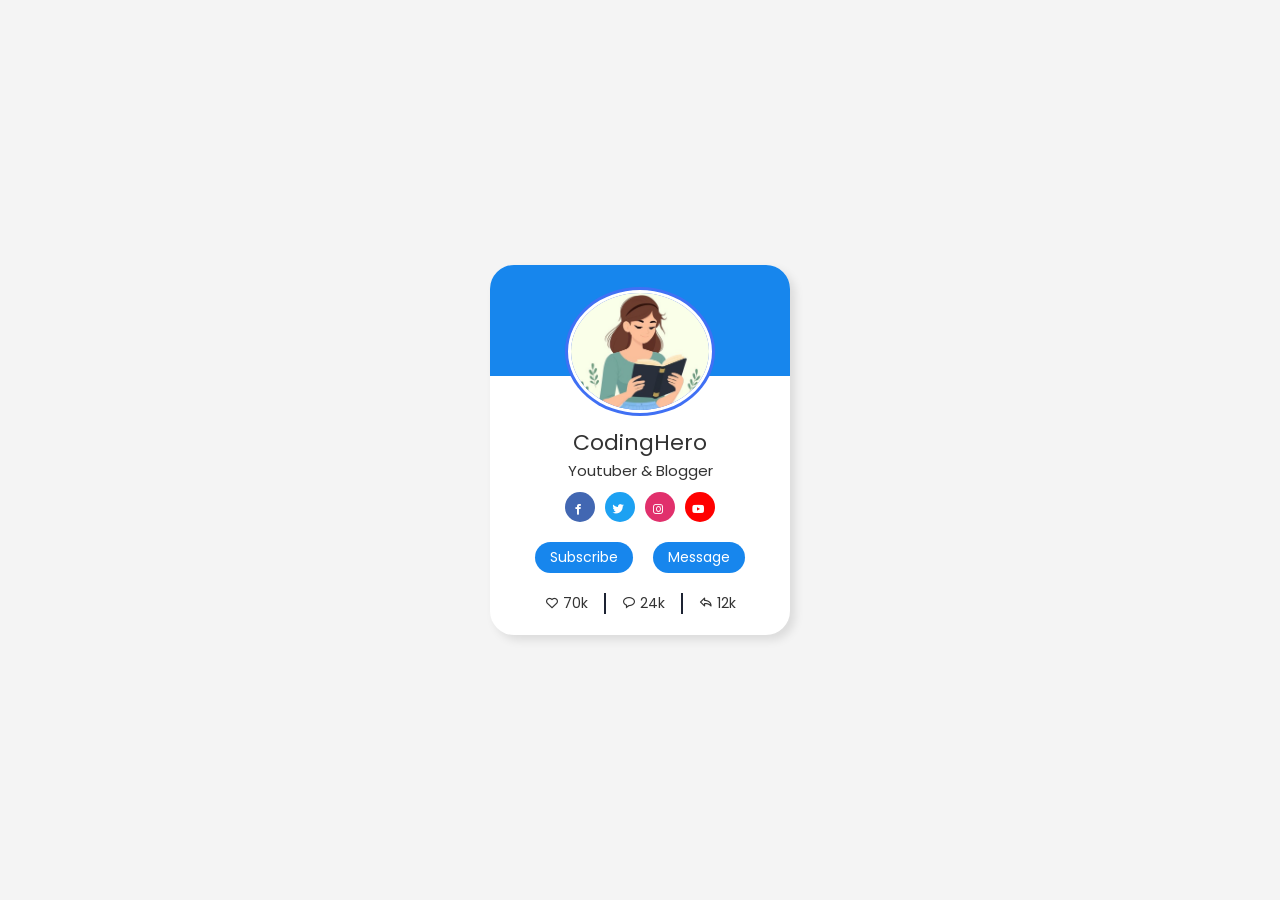
<file: index.html>
<!DOCTYPE html>
<html lang="en">
<head>
    <meta charset="UTF-8">
    <meta name="viewport" content="width=device-width, initial-scale=1.0">
    <title>Profile Card UI Design</title>
    <link rel="stylesheet" href="style.css">
    <link href='https://unpkg.com/boxicons@2.1.4/css/boxicons.min.css' rel='stylesheet'>
</head>
<body>
    <div class="profile-card">
        <div class="image">
            <img src="Reading2.jpg" alt="" class="profile-img">
        </div>

        <div class="text-data">
            <p class="name">CodingHero</p>
            <p class="job">Youtuber & Blogger</p>
        </div>

        <div class="media-buttons">
            <a href="#" style="background: #4267b2;" class="link">
                <i class='bx bxl-facebook' ></i>
            </a>
            <a href="#" style="background: #1da1f2;" class="link">
                <i class='bx bxl-twitter' ></i>
            </a>
            <a href="#" style="background: #e1306c;" class="link">
                <i class='bx bxl-instagram' ></i>
            </a>
            <a href="#" style="background: #ff0000;" class="link">
                <i class='bx bxl-youtube' ></i>
            </a>
        </div>

        <div class="buttons">
            <button class="button">Subscribe</button>
            <button class="button">Message</button>
        </div>

        <div class="analytics">
        <div class="data">
            <i class='bx bx-heart' ></i>
            <span class="number">70k</span>
        </div>

        <div class="data">
             <i class='bx bx-message-rounded' ></i>
             <span class="number">24k</span>
        </div>

        <div class="data">
             <i class='bx bx-share' ></i>
             <span class="number">12k</span>
        </div>
        </div>
    </div>
</body>
</html>
</file>
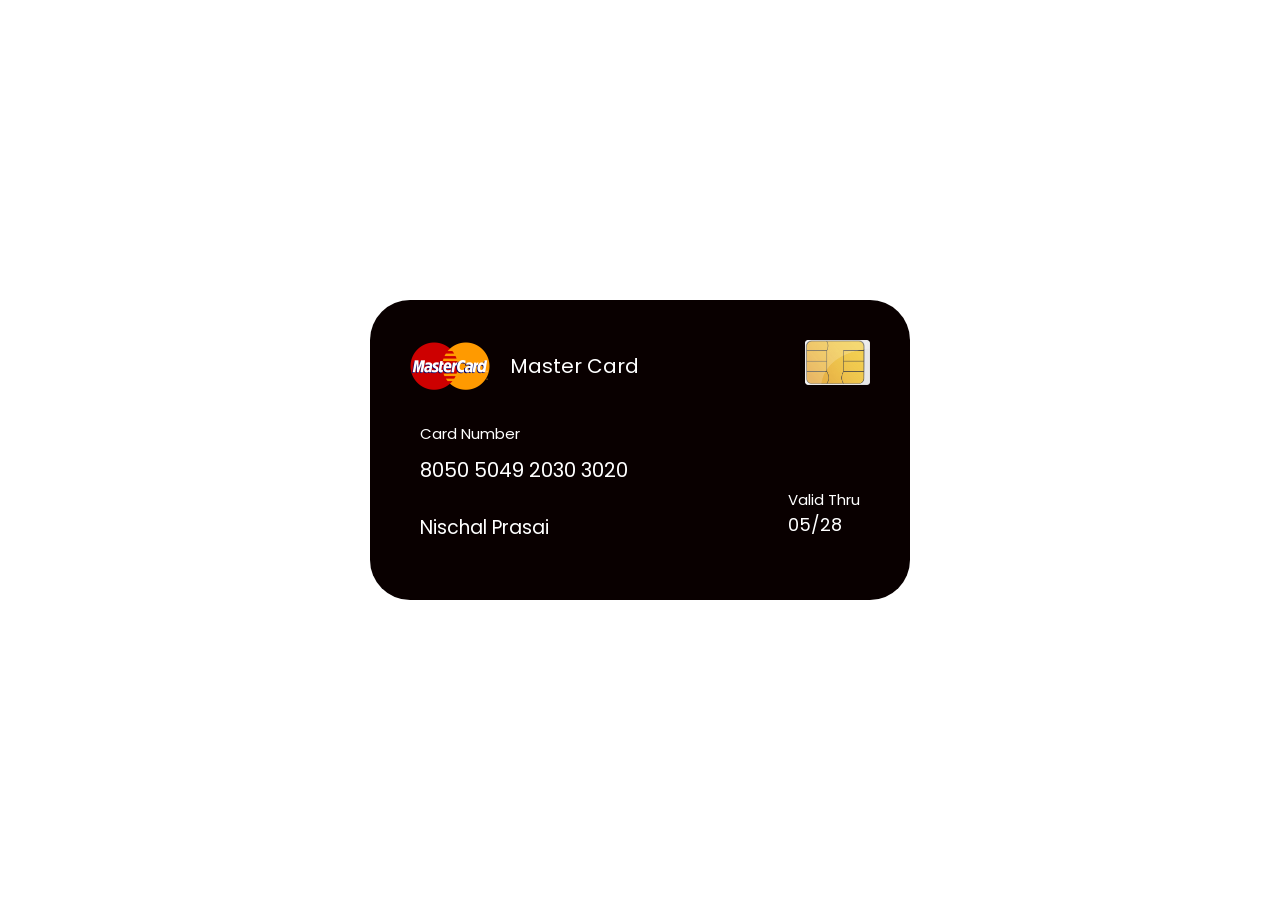
<file: CreditCardUI/index.html>
<!DOCTYPE html>
<html lang="en">
<head>
    <meta charset="UTF-8">
    <meta name="viewport" content="width=device-width, initial-scale=1.0">
    <title>Credit Card UI Design</title>
    <link rel="stylesheet" href="style.css">
</head>
<body>
    <div class="container">
        <div class="header">
            <div class="logoarea">
                <img class="logo" src="logo1.png" alt="">
                <p>Master Card</p>
            </div>

            <div class="simcard">
                <img src="sim.webp" alt="" class="sim">
            </div>
        </div>

        <div class="content">
            <div class="details">
                <div class="leftdiv">
                <p style="font-size: 15px;">Card Number</p>
                <p style="font-size: 20px; font-weight: 400; margin-top: 10px;">8050 5049 2030 3020</p>
                </div>
                <p style="font-size: 19px;">Nischal Prasai</p>
            </div>

            <div class="rightdiv">
                <div class="date">
                <p style="font-size: 15px;">Valid Thru</p>
                <p style="font-size: 18px;">05/28</p>
                </div>
            </div>
        </div>
    </div>
</body>
</html>
</file>
<file: style.css>
@import url('https://fonts.googleapis.com/css2?family=Poppins:wght@300;400;500;600&display=swap');

*{
    margin: 0;
    padding: 0;
    box-sizing: border-box;
    font-family: "Poppins", sans-serif;
}
.image{
    height: 150px;
    width: 150px;
    border-radius: 50%;
    background-color: #4070f4;
    padding: 3px;
    margin-bottom: 10px;
    position: relative;
}
.image .profile-img{
    height: 100%;
    width: 100%;
    object-fit: cover;
    border-radius: 50%;
    border: 3px solid #ffff;
}
.profile-card{
    max-height: 370px;
    max-width: 300px;
    width: 100%;
    display: flex;
    height: 100%;
    background-color: #ffff;
    border-radius: 24px;
    padding: 25px;
    box-shadow: 5px 5px 10px rgba(0,0,0,0.1);
    flex-direction: column;
    align-items: center;
    justify-content: center;
    position: relative;
}
.profile-card::before{
    background-color: #1786ed;
    width: 100%;
    height: 30%;
    position: absolute;
    content: "";
    border-radius: 24px 24px 0 0;
    top: 0;
}
body{
    height: 100vh;
    display: flex;
    justify-content: center;
    align-items: center;
    background-color: #f4f4f4;
}
.profile-card .text-data{
    display: flex;
    flex-direction: column;
    align-items: center;
    color: #333;
}
.text-data .name{
    font-size: 22px;
    font-weight: 400;
}
.text-data .job{
    font-size: 15px;
    font-weight: 400;
}
.media-buttons .link{
    text-decoration: none;
    background-color: #4070f4;
    font-size: 18px;
    height: 30px;
    width: 30px;
    border-radius: 50%;
    color: #ffff;
    padding: 3px 2px 5px 6px;
}
.profile-card .media-buttons{
    display: flex;
    align-items: center;
    justify-content: center;
    gap: 10px;
    margin-top: 10px;
}
.profile-card .buttons{
    margin-top: 20px;
    display: flex;
    gap: 20px;
}
.buttons .button{
    background-color: #1786ed;
    font-weight: 400;
    font-size: 14px;
    border: none;
    border-radius: 24px;
    padding: 5px 15px;
    color: #ffff;
    cursor: pointer;
    transition: all 0.3s ease;
}
.buttons .button:hover{
    background-color: #0e4bf1;
}
.profile-card .analytics{
    display: flex;
    margin-top: 20px;
}
.data .number{
    font-size: 14px;
    font-weight: 400;
}
.analytics .data{
    border-right: #1786ed;
    padding:  0 16px;
    border-right: 2px solid #1d2333;
    display: flex;
    align-items: center;
    color: #333;
}
.data:last-child{
    border: none;
}
i{
    margin-right: 4px;
    font-size: 14px;
}
</file>
<file: CreditCardUI/style.css>
@import url('https://fonts.googleapis.com/css2?family=Poppins:wght@300;400;500;600&display=swap');

*{
    margin: 0;
    padding: 0;
    box-sizing: border-box;
    font-family: "Poppins", sans-serif;
}
body{
    display: flex;
    justify-content: center;
    align-items: center;
    height: 100vh;
}
.container{
    min-height: 300px;
    max-width: 540px;
    width: 100%;
    background-color: rgb(9, 0, 0);
    border-radius: 40px;
    padding: 40px;
}
.header{
    display: flex;
    justify-content: space-between;
}
.logo{
    width: 80px;
}

.sim{
    width: 65px;
}

 .header p{
    color: white;
    font-size: 20px;
    font-weight: 400;
}

p{
    color: white;
}

.logoarea{
    display: flex;
    justify-content: center;
    align-items: center;
    gap: 20px;
}

.content{
    display: flex;
    justify-content: space-between;
    padding: 10px;
    align-items: center;
    min-height: 150px;
}

.details{
    display: flex;
    justify-content: space-between;
    flex-direction: column;
    min-height: 120px ;
    margin-top: 20px;
}

.rightdiv{
    display: flex;
    align-items: end;
    min-height: 132px;
}
</file>
